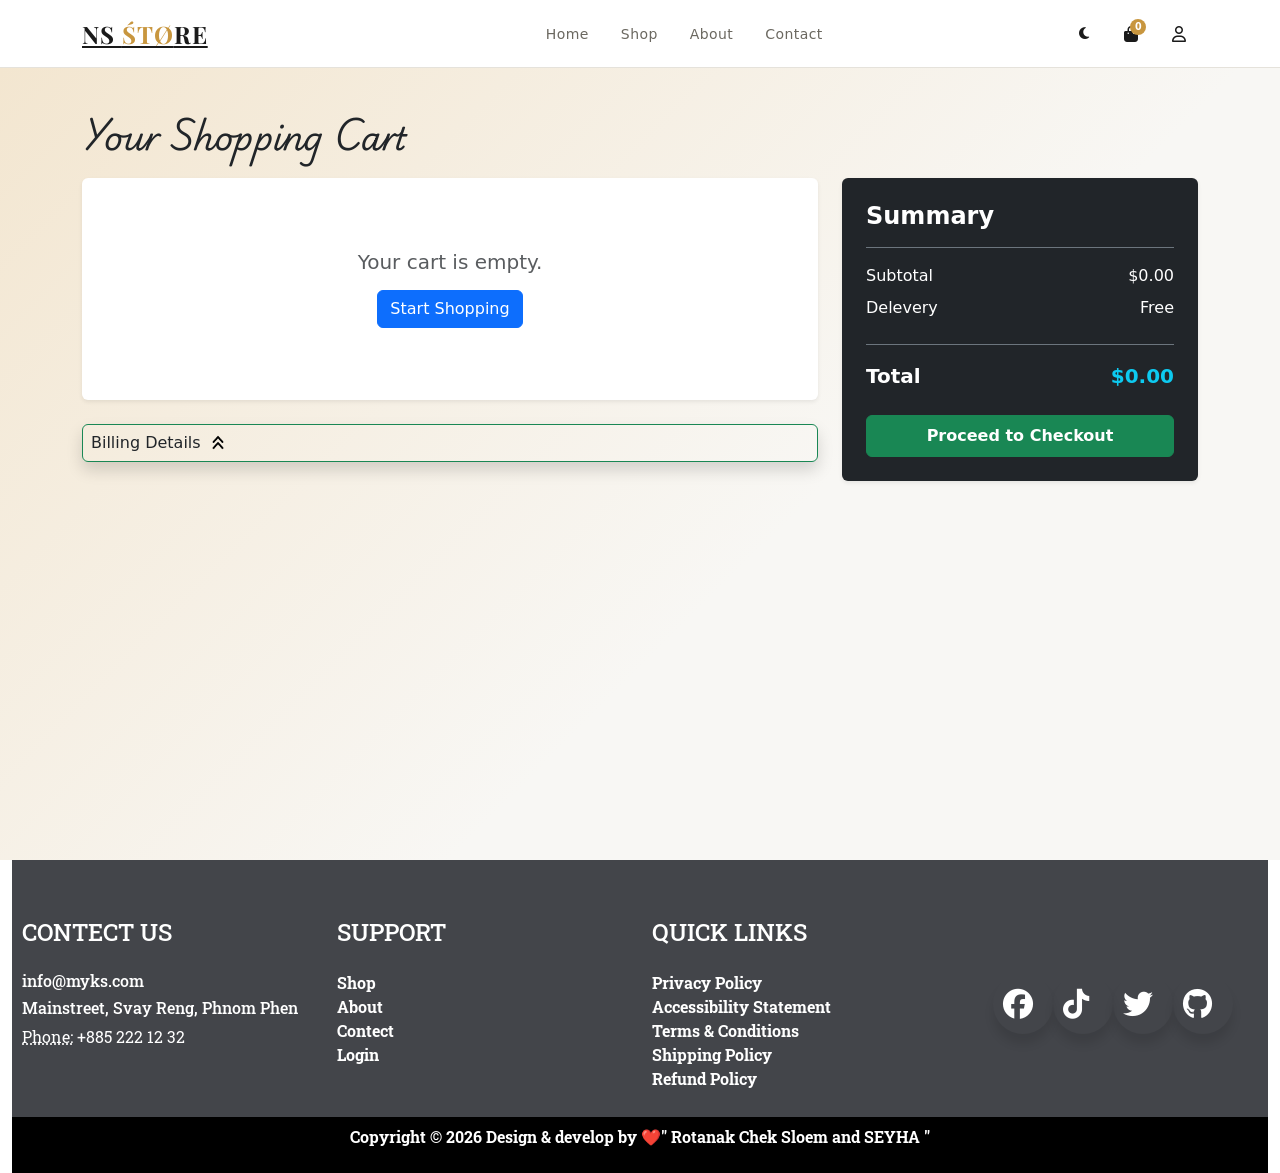
<file: SRC/page/checkout.html>
<!DOCTYPE html>
<html lang="en">
<head>
    <meta charset="UTF-8">
    <meta name="viewport" content="width=device-width, initial-scale=1.0">
    <title>Document</title>
    <link rel="stylesheet" href="/SRC/page/style.css">
    <link rel="stylesheet" href="/SRC/page/about.css">
    <link href="https://cdn.jsdelivr.net/npm/bootstrap@5.3.8/dist/css/bootstrap.min.css" rel="stylesheet" integrity="sha384-sRIl4kxILFvY47J16cr9ZwB07vP4J8+LH7qKQnuqkuIAvNWLzeN8tE5YBujZqJLB" crossorigin="anonymous">
    <script src="https://cdn.jsdelivr.net/npm/bootstrap@5.3.8/dist/js/bootstrap.bundle.min.js" integrity="sha384-FKyoEForCGlyvwx9Hj09JcYn3nv7wiPVlz7YYwJrWVcXK/BmnVDxM+D2scQbITxI" crossorigin="anonymous"></script>
    <link href="https://cdnjs.cloudflare.com/ajax/libs/font-awesome/6.5.0/css/all.min.css" rel="stylesheet" />
    <link href="https://fonts.googleapis.com/css2?family=Playfair+Display:wght@400;600;700&family=Inter:wght@300;400;500;600&display=swap" rel="stylesheet" />
</head>
<body>
    <nav id="navbar" class="navbar navbar-expand-lg">
        <div class="container d-flex align-items-center gap-3 w-100">
            <a href="#" class="nav-brand me-3" onclick="showPage('home')">NS <span>ŚTØ</span>RE </a>
            <div class="search-wrap">
                <div class="search-results" id="searchInput"></div>
            </div>
            <button class="navbar-toggler" type="button" data-bs-toggle="collapse" data-bs-target="#navbarSupportedContent" aria-controls="navbarSupportedContent" aria-expanded="false" aria-label="Toggle navigation">
                <span class="navbar-toggler-icon"></span>
            </button>
            <div class="collapse navbar-collapse" id="navbarSupportedContent">

                <ul class="nav-links    ">
                    <li><a href="/index.html" >Home</a></li>
                    <li><a href="/SRC/page/Products.html">Shop</a></li>
                    <li><a href="/SRC/page/about.html">About</a></li>
                    <li><a href="/index.html">Contact</a></li>
                </ul>
                <div class="nav-icons">
                    <button class="icon-btn theme-toggle" onclick="toggleTheme()" title="Toggle theme">
                    <i class="fa fa-moon" id="themeIcon"></i>
                    </button>
                    <a href="/SRC/page/checkout.html" class="icon-btn" onclick="openCart()" title="Cart">
                        <i class="fa fa-bag-shopping"></i>
                        <span class="badge-pill" id="cartBadge">0</span>
                    </a>
                    <a href="#" data-bs-toggle="modal" data-bs-target="#mymodal" class="icon-btn" title="Sign UP">
                        <i class="fa-regular fa-user"></i>
                    </a>
                </div>
            </div>
            
        </div>
    </nav>

    <section>
        <div class="modal" id="mymodal">
            <div class="modal-dialog modal-dialog-centered modal-lg">
                <div class="modal-content">
                    <div class="modal-header">
                        <h3 class="fw-bold">Form Register *</h3>
                        <button class="btn btn-close" data-bs-dismiss="modal"></button>
                    </div>
                    <div class="modal-body">
                            <form class="Register-form">
                            <div class="row">
                                <div class="col">
                                    <label for="firstname" class="form-label">First name *</label>
                                    <input type="text" class="form-control" aria-label="First Name" id="firstname">
                                </div>
                                <div class="col">
                                    <label for="Lastname" class="form-label">Last name *</label>
                                    <input type="text" class="form-control" aria-label="Last name" id="Lastname">
                                </div>
                                <div class="mb-3">
                                    <label for="Username" class="form-label">Username *</label>
                                    <input type="text" class="form-control" id="Username">
                                </div>
                                <div class="mb-3">
                                    <label for="Email" class="form-label">Email *</label>
                                    <input type="email" class="form-control" placeholder="emailName@gmail.com" id="Email">
                                </div>
                                <div class="mb-3">
                                    <label for="password" class="form-label">Password *</label>
                                    <input type="password" class="form-control" placeholder="abc/123/#@" id="password">
                                </div>
                                <div class="mb-3">
                                    <label for="ConfirmPassword" class="form-label" >Confirm Password *</label>
                                    <input type="password" class="form-control" id="ConfirmPassword" placeholder="The same password">
                                </div>
                            </div>
                            <div class=" mb-3 d-flex justify-content-center align-items-center">
                                <button class="btn fw-bold btn-primary mx-1 w-50" type="submit">Register</button>
                            </div>
                        </form>
                    </div>
                </div>
            </div>
        </div>
    </section>

    <section class="hero">
        <section>
            <main class="container mt-5 mb-5">
                <h2 class=" fw-bold mb-4">Your Shopping Cart</h2>
                
                <div class="row g-4">
                    <div class="col-lg-8">
                        <div class="card border-0 shadow-sm">
                            <div class="card-body p-4" id="cartContainer">

                            </div>
                        </div>
                        <div class="payment-info mt-4 border border-success border-1 rounded-2 shadow">
                            <p class="h6 mt-2 ms-2"  data-bs-toggle="collapse" data-bs-target="#payment">Billing Details <img src="/SRC/Assect/image/up-arrrows.png" class="d-bock ms-2" alt=""></p>
                            <!-- <button class="btn btn-outline-primary mb-4 mt-4 fw-bold" data-bs-toggle="collapse" data-bs-target="#payment" >Billing Details <img src="/SRC/Assect/image/up-arrrows.png" class="d-bock" alt="">   </button> -->
                            <div class="collapse" id="payment">
                                <div class="col-12">
                                    <!-- <form action="" id="CheckOut-form" class="checkout-form">
                                        <div class="mb-2">
                                            <label class="form-label">Name *</label>
                                            <input type="text" class="form-control" aria-label="First Name" id="name" >
                                        </div>
                                        <div class="mb-2">
                                            <label class="form-label">Email *</label>
                                            <input type="email" class="form-control" id="email" >
                                        </div>
                                        <div class="mb-2">
                                            <label class="form-label">Address *</label>
                                            <input type="text" class="form-control" id="address" required>
                                        </div>
                                        <div class="mb-2">
                                            <label class="form-label">County *</label>
                                            <select class="form-select" id="County" required>
                                                <option value="Cambodia">Cambodia *</option>
                                                <option value="Indonesia">Indonesia *</option>
                                                <option value="Brunei">Brunei *</option>
                                                <option value="Laos">Laos *</option>
                                                <option value="Malaysia">Malaysia *</option>
                                                <option value="Myanmar">Myanmar (Burma) *</option>
                                                <option value="Philippines">Philippines *</option>
                                                <option value="Thailand">Thailand (ចោរ) *</option>
                                                <option value="Vietnam">Vietnam *</option>
                                                <option value="Timor-Leste">Timor-Leste (East Timor) *</option>      
                                            </select> 
                                        </div>
                                        <div class="mb-2">
                                            <label class="form-label">Phone Number *</label>
                                            <input type="number" class="form-control" id="Phone" required>
                                        </div>
                                        <div class="mb-4">
                                            <label for="date" class="form-label">Date *</label>
                                            <input type="date" class="form-control" id="date" required>
                                        </div>
            
                                    </form> -->

                                    <form action="" id="FromBilling" >
                                        <div class="mb-3 mt-3">
                                            <label class="form-label">Name *</label>
                                            <input type="text" class="form-control" id="name" placeholder="Enter Your name" >
                                        </div>
                                        <div class="mb-3 mt-3">
                                            <label class="form-label">Phone *</label>
                                            <input type="number" class="form-control" id="phone" placeholder="Enter Your phone" >
                                        </div>
                                        <div class="row">
                                            <div class="col-6">
                                                <label class="form-label">Gender *</label>
                                                <select class="form-select" id="gender" >
                                                    <option value="" selected >Select Gender</option>
                                                    <option value="Phone">Male</option>
                                                    <option value="Computer">Female</option>
                                                </select>
                                            </div>
                                            <div class="col-6">
                                                <label class="form-label ">Date *</label>
                                                <input type="date" class="form-control" id="date" placeholder="Date" >
                                            </div>
                                        </div>
                                        <div class="mb-3 mt-3">
                                            <label class="form-label">Bank *</label>
                                            <select class="form-select" id="PayBnak" >
                                                <option value="" selected >Select Bank</option>
                                                <option value="ABA">ABA</option>
                                                <option value="ACLEDA">ACLEDA</option>
                                                <option value="KHQR">KHQR</option>
                                            </select>
                                        </div>
                                        <div class="mb-3 mt-3">
                                            <label class="form-label">Email *</label>
                                            <input type="email" class="form-control" id="email" placeholder="Enter Your email" >
                                        </div>
                                        <div class="mb-2">
                                            <input type="checkbox" >
                                            <label class="form-label mb-2">I have read agreed to the terms and conditions</label>
                                        </div>
                                    </form>
                                </div>
                            </div>
                        </div>

                    </div>
                    <div class="toast-container position-fixed bottom-0 end-0 p-3">
                        <div id="cartToast" class="toast align-items-center text-bg-warning border-0" role="alert" aria-live="assertive" aria-atomic="true">
                            <div class="d-flex">
                                <div class="toast-body">Add some items to your cart first! 🥺</div>
                                <button type="button" class="btn-close btn-close-white me-2 m-auto" data-bs-dismiss="toast" aria-label="Close"></button>
                            </div>
                        </div>
                    </div>
                    <div class="col-lg-4">
                        <div class="card border-0 shadow-sm bg-dark text-white">
                            <div class="card-body p-4">
                                <h4 class="fw-bold border-bottom border-secondary pb-3 mb-3">Summary</h4>
                                <div class="d-flex justify-content-between mb-2">
                                    <span>Subtotal</span>
                                    <span id="subtotalDisplay">$0.00</span>
                                </div>
                                <div class="d-flex justify-content-between mb-4">
                                    <span>Delevery</span>
                                    <span>Free</span>
                                </div>
                                <div class="d-flex justify-content-between border-top border-secondary pt-3 mb-4">
                                    <span class="fs-5 fw-bold">Total</span>
                                    <span class="fs-5 fw-bold text-info" id="totalDisplay">$0.00</span>
                                </div>
                                <div> 
                                    <button class="btn btn-success w-100 py-2 fw-bold" data-bs-toggle="modal" data-bs-target="#mypayment" onclick="checkout()">Proceed to Checkout</button>
                                </div>
                            </div>
                        </div>
                    </div>
                </div>
            </main>
        </section>
    </section>

    <section>
        <div class="modal" id="mypayment">
            <div class="modal-dialog modal-dialog-centered modal-lg">
                <div class="modal-content">
                    <div class="modal-header">
                        <h3 class="fw-bold">My Payment *</h3>
                        <button class="btn btn-close" data-bs-dismiss="modal"></button>
                    </div>
                    <div class="modal-body">
                        <div class="cover-payment">
                            <div class="payment-header w-50 m-auto border border-1 shadow-sm p-4 rounded-2">
                                <div class="d-flex justify-content-center align-items-center">
                                    <img src="/SRC/Assect/image/check.png" class="payment-logo" alt="">
                                </div>
                                <h4 class="text-success text-center">Payment Successful!</h4>
                                <p class="text-center">Your payment has been proseed Successful.you whil recive a confirmation email shortly.</p> <hr>
                                <div class="cover-price p-2 border border-1 rounded-2 shadow-sm">
                                    <h6>Amount <span id="payprice"></span></h6>
                                    <h6>Quantity <span id="payqty"></span></h6>
                                    <h6>Ref Number <span id="ref"></span></h6>
                                    <h6>Payment Method <span id="userbank"></span></h6>
                                    <h6>Date <span id="userdate"></span></h6>
                                    <h6>Merchant <span class="nav-brand ">NS <span>ŚTØ</span>RE</a></span></h6>
                                    <h6>Shander Name <span id="username"></span></h6>
                                    <h6>Shander Phone <span id="userphone"></span></h6>
                                    
                                </div>
                                <div class="gmail-payment border-1 border rounded-2 mt-4 bg-light">
                                    <h6 class="p-2"><i class="fa-solid fa-envelope-circle-check "></i> Email: <span id="useremail"></span></h6>
                                </div>
                            </div>
                        </div>
                    </div>
                    <div class="m-auto mb-2 d-flex">    
                        <button class="btn btn-primary w-100 m-auto me-4" onclick="Print()" id="btnPrint">Print</button>
                        <button class="btn btn-danger w-100 m-auto me-4" onclick="payments()">Clear</button>
                    </div>
                </div>
            </div>
        </div>
    </section>

    <section class="footer">
        <div class="container-fluid">
            <footer>
                <address>
                    <div class="row mt-5">
                        <div class="col-12 col-md-6 col-lg-3">
                            <div class="footer-1 mb-2">
                                <h4 class="mb-4">CONTECT US</h4>
                                <h6>info@myks.com </h6>
                                <h6>Mainstreet, Svay Reng, Phnom Phen</h6>
                                <abbr title="Phone">Phone:</abbr> +885 222 12 32
                            </div>
                        </div>
                        <div class="col-12 col-md-6 col-lg-3">
                            <div class="footer-2 mb-2">
                                <h4 class="mb-4">SUPPORT</h4>
                                <a href="#show-all">Shop</a> <br>
                                <a href="#about">About</a> <br>
                                <a href="#contect">Contect</a> <br>
                                <a href="#"  data-bs-toggle="modal" data-bs-target="#mymodal">Login</a> <br>
                            </div>
                        </div>
                        <div class="col-12 col-md-6 col-lg-3">
                            <div class="footer-3">
                                <h4 class="mb-4">QUICK LINKS</h4>
                                <a href="">Privacy Policy</a> <br>
                                <a href="">Accessibility Statement</a> <br>
                                <a href="">Terms & Conditions</a> <br>
                                <a href="">Shipping Policy</a> <br>
                                <a href="">Refund Policy</a> <br>
                            </div>
                        </div>
                        <div class="col-12 col-md-6 col-lg-3">
                            <div class="footer-4">
                                <div class="icon-wrapper">
                                    <div class="button Facebook">
                                        <div class="icon"><i class="fa-brands fa-facebook"></i></div>
                                        <span>Facebook</span>
                                    </div>
                                </div>
                                <div class="icon-wrapper">
                                    <div class="button TikTok">
                                        <div class="icon"><i class="fa-brands fa-tiktok"></i></div>
                                        <span>TikTok</span>
                                    </div>
                                </div>
                                <div class="icon-wrapper">
                                    <div class="button twitter">
                                        <div class="icon"><i class="fa-brands fa-twitter"></i></div>
                                        <span>twitter</span>
                                    </div>
                                </div>
                                <div class="icon-wrapper">
                                    <div class="button GitHub">
                                        <div class="icon"><i class="fa-brands fa-github"></i></div>
                                        <span>GitHub</span>
                                    </div>
                                </div>
                            </div>
                        </div>
                    </div>
                </address>
            </footer>
        </div>
        <div class="container-fluid">
            <div class="copyright fw-bold bg-black text-white p-2">
                <p>Copyright &copy 2026 Design & develop by ❤️" Rotanak Chek Sloem and SEYHA "</p>
            </div>
        </div>
    </section>
    <button class="scroll-top-btn" id="scrollTopBtn" onclick="window.scrollTo({top:0,behavior:'smooth'})">
        <img src="/SRC/Assect/image/rocket.png" alt="" class="w-100">
    </button>

<script src="/SRC/page/script.js"></script>
<script src="/SRC/page/addToCart.js"></script>
<script src="/SRC/page/review.js"></script>

</body>
</html>
</file>
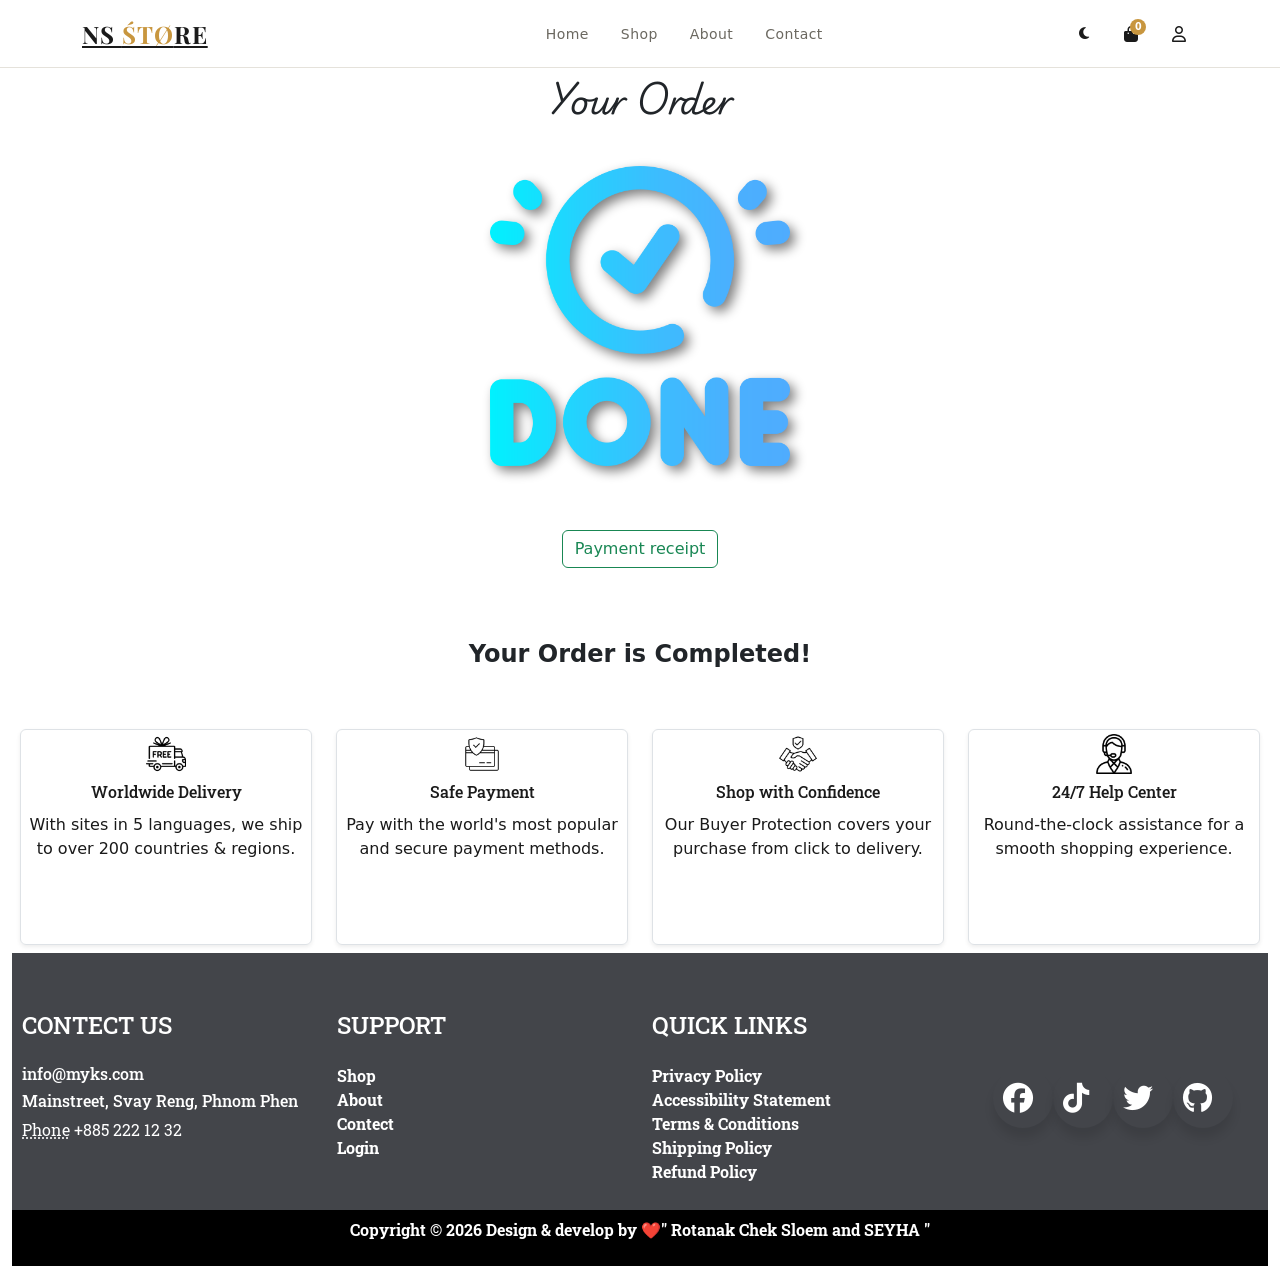
<file: SRC/page/orderComplete.html>
<!DOCTYPE html>
<html lang="en">
<head>
    <meta charset="UTF-8">
    <meta name="viewport" content="width=device-width, initial-scale=1.0">
    <title>NS STORE</title>
    <link rel="stylesheet" href="/SRC/page/style.css">
    <link rel="stylesheet" href="/SRC/page/about.css">
    <link href="https://cdn.jsdelivr.net/npm/bootstrap@5.3.8/dist/css/bootstrap.min.css" rel="stylesheet" integrity="sha384-sRIl4kxILFvY47J16cr9ZwB07vP4J8+LH7qKQnuqkuIAvNWLzeN8tE5YBujZqJLB" crossorigin="anonymous">
    <script src="https://cdn.jsdelivr.net/npm/bootstrap@5.3.8/dist/js/bootstrap.bundle.min.js" integrity="sha384-FKyoEForCGlyvwx9Hj09JcYn3nv7wiPVlz7YYwJrWVcXK/BmnVDxM+D2scQbITxI" crossorigin="anonymous"></script>
    <link href="https://cdnjs.cloudflare.com/ajax/libs/font-awesome/6.5.0/css/all.min.css" rel="stylesheet" />
    <link href="https://fonts.googleapis.com/css2?family=Playfair+Display:wght@400;600;700&family=Inter:wght@300;400;500;600&display=swap" rel="stylesheet" />
</head>
<body>
    <nav id="navbar" class="navbar navbar-expand-lg">
        <div class="container d-flex align-items-center gap-3 w-100">
            <a href="#" class="nav-brand me-3" onclick="showPage('home')">NS <span>ŚTØ</span>RE </a>
            <div class="search-wrap">
                <div class="search-results" id="searchInput"></div>
            </div>
            <button class="navbar-toggler" type="button" data-bs-toggle="collapse" data-bs-target="#navbarSupportedContent" aria-controls="navbarSupportedContent" aria-expanded="false" aria-label="Toggle navigation">
                <span class="navbar-toggler-icon"></span>
            </button>
            <div class="collapse navbar-collapse" id="navbarSupportedContent">

                <ul class="nav-links">
                    <li><a href="/index.html">Home</a></li>
                    <li><a href="/SRC/page/Products.html">Shop</a></li>
                    <li><a href="/SRC/page/about.html">About</a></li>
                    <li><a href="/index.html">Contact</a></li>
                </ul>
                <div class="nav-icons">
                    <button class="icon-btn theme-toggle" onclick="toggleTheme()" title="Toggle theme">
                    <i class="fa fa-moon" id="themeIcon"></i>
                    </button>
                    <a href="/SRC/page/checkout.html" class="icon-btn" onclick="openCart()" title="Cart">
                        <i class="fa fa-bag-shopping"></i>
                        <span class="badge-pill" id="cartBadge">0</span>
                    </a>
                    <a href="#" data-bs-toggle="modal" data-bs-target="#mymodal" class="icon-btn" title="Sign UP">
                        <i class="fa-regular fa-user"></i>
                    </a>
                </div>
            </div>
            
        </div>
    </nav>
    <div class="text-center your-order">
        <h2 class="text-center fw-bold mb-5">Your Order</h2>
    </div>
    <section>
        <!-- <div class="complete-video d-flex justify-content-center align-items-center mb-4">
            <video src="/SRC/Assect/image/art_modified-post_fixed.mp4" muted loop autoplay controls class="shadow rounded-2"></video>
        </div> -->
        <div class="done-logo mb-5">
            <img src="/SRC/Assect/image/done.png"alt="">
        </div>
    </section>

    <section>
        <div class="modal" id="mymodal">
            <div class="modal-dialog modal-dialog-centered modal-lg">
                <div class="modal-content">
                    <div class="modal-header">
                        <h3 class="fw-bold">Form Register *</h3>
                        <button class="btn btn-close" data-bs-dismiss="modal"></button>
                    </div>
                    <div class="modal-body">
                            <form class="Register-form">
                            <div class="row">
                                <div class="col">
                                    <label for="firstname" class="form-label">First name *</label>
                                    <input type="text" class="form-control" aria-label="First Name" id="firstname">
                                </div>
                                <div class="col">
                                    <label for="Lastname" class="form-label">Last name *</label>
                                    <input type="text" class="form-control" aria-label="Last name" id="Lastname">
                                </div>
                                <div class="mb-3">
                                    <label for="Username" class="form-label">Username *</label>
                                    <input type="text" class="form-control" id="Username">
                                </div>
                                <div class="mb-3">
                                    <label for="Email" class="form-label">Email *</label>
                                    <input type="email" class="form-control" placeholder="emailName@gmail.com" id="Email">
                                </div>
                                <div class="mb-3">
                                    <label for="password" class="form-label">Password *</label>
                                    <input type="password" class="form-control" placeholder="abc/123/#@" id="password">
                                </div>
                                <div class="mb-3">
                                    <label for="ConfirmPassword" class="form-label" >Confirm Password *</label>
                                    <input type="password" class="form-control" id="ConfirmPassword" placeholder="The same password">
                                </div>
                            </div>
                            <div class=" mb-3 d-flex justify-content-center align-items-center">
                                <button class="btn fw-bold btn-primary mx-1 w-50" type="submit">Register</button>
                            </div>
                        </form>
                    </div>
                </div>
            </div>
        </div>
    </section>

    <section class="d-flex justify-content-center align-items-center flex-column order-payemnt">
        <div class="text-center mt-3">
            <button class="btn btn-outline-success mb-4" data-bs-toggle="collapse" data-bs-target="#data-payments" onclick="paymentDataDisplay()">Payment receipt</button>
            <h4 class="mt-5 fw-bold mb-4">Your Order is Completed!</h4>
        </div>

        <div class="collapse w-50" id="data-payments">
            <table class="table table-striped border border-1 border-secandery">
                <thead>
                    <tr class="text-center">
                        <th >NS SHOP</th>
                        <th>MY CLIENT</th>
                    </tr>    
                </thead>
                <tbody>
                    <tr>
                        <th>Name </th>
                        <td id="username"></td>
                    </tr>
                    <tr>
                        <th>Email </th>
                        <td id="useremail"></td>
                    </tr>
                    <tr>
                        <th>Phone </th>
                        <td id="userphone"></td>
                    </tr>
                    <tr>
                        <th>Address </th>
                        <td id="useraddress"></td>
                    </tr>
                    <tr>
                        <th>County </th>
                        <td id="usercountry"></td>
                    </tr>
                    <tr>
                        <th>Date </th>
                        <td id="Date"></td>
                    </tr>

                </tbody>
            </table>

        </div>
        
        
    </section>

    <div class="container-fluid">
        <div class="cover-cnter mt-4 reveal">
            <div class="row">
                <div class="col-6 col-md-3">
                    <div class="conter-icon shadow-sm border border-1 border-secandery rounded-2 mt-1 text-show ">
                        <img src="/SRC/Assect/image/free-delivery.png" class="pb-2 pt-1" alt="">
                        <h6>Worldwide Delivery</h6>
                        <p class="p-1">With sites in 5 languages, we ship to over 200 countries & regions.</p>
                    </div>
                </div>
                <div class="col-6 col-md-3">
                    <div class="conter-icon shadow-sm border border-1 border-secandery rounded-2 mt-1  text-show">
                        <img src="/SRC/Assect/image/secure-payment.png" class="pb-2 pt-1" alt="">
                        <h6>Safe Payment</h6>
                        <p class="p-1">Pay with the world's most popular and secure payment methods.</p>
                    </div>
                </div>
                <div class="col-6 col-md-3">
                    <div class="conter-icon shadow-sm border border-1 border-secandery rounded-2 mt-1  text-show">
                        <img src="/SRC/Assect/image/trust.png" class="pb-2 pt-1" alt="">
                        <h6>Shop with Confidence</h6>
                        <p class="p-1">Our Buyer Protection covers your purchase from click to delivery.</p>
                    </div>
                </div>
                <div class="col-6 col-md">
                    <div class="conter-icon shadow-sm border border-1 border-secandery rounded-2 mt-1  text-show">
                        <img src="/SRC/Assect/image/support.png" class="pb-2 pt-1" alt="">
                        <h6>24/7 Help Center</h6>
                        <p class="p-1">Round-the-clock assistance for a smooth shopping experience.</p>
                    </div>
                </div>
            </div>
        </div>
    </div>

    <section class="footer">
        <div class="container-fluid">
            <footer>
                <address>
                    <div class="row mt-5">
                        <div class="col-12 col-md-6 col-lg-3">
                            <div class="footer-1 mb-2">
                                <h4 class="mb-4">CONTECT US</h4>
                                <h6>info@myks.com </h6>
                                <h6>Mainstreet, Svay Reng, Phnom Phen</h6>
                                <abbr title="Phone">Phone</abbr> +885 222 12 32
                            </div>
                        </div>
                        <div class="col-12 col-md-6 col-lg-3">
                            <div class="footer-2 mb-2">
                                <h4 class="mb-4">SUPPORT</h4>
                                <a href="#show-all">Shop</a> <br>
                                <a href="#about">About</a> <br>
                                <a href="#contect">Contect</a> <br>
                                <a href="#"  data-bs-toggle="modal" data-bs-target="#mymodal">Login</a> <br>
                            </div>
                        </div>
                        <div class="col-12 col-md-6 col-lg-3">
                            <div class="footer-3">
                                <h4 class="mb-4">QUICK LINKS</h4>
                                <a href="">Privacy Policy</a> <br>
                                <a href="">Accessibility Statement</a> <br>
                                <a href="">Terms & Conditions</a> <br>
                                <a href="">Shipping Policy</a> <br>
                                <a href="">Refund Policy</a> <br>
                            </div>
                        </div>
                        <div class="col-12 col-md-6 col-lg-3">
                            <div class="footer-4 reveal">
                                <div class="icon-wrapper">
                                    <div class="button Facebook">
                                        <div class="icon"><i class="fa-brands fa-facebook"></i></div>
                                        <span>Facebook</span>
                                    </div>
                                </div>
                                <div class="icon-wrapper">
                                    <div class="button TikTok">
                                        <div class="icon"><i class="fa-brands fa-tiktok"></i></div>
                                        <span>TikTok</span>
                                    </div>
                                </div>
                                <div class="icon-wrapper">
                                    <div class="button twitter">
                                        <div class="icon"><i class="fa-brands fa-twitter"></i></div>
                                        <span>twitter</span>
                                    </div>
                                </div>
                                <div class="icon-wrapper">
                                    <div class="button GitHub">
                                        <div class="icon"><i class="fa-brands fa-github"></i></div>
                                        <span>GitHub</span>
                                    </div>
                                </div>
                            </div>
                        </div>
                    </div>
                </address>
            </footer>
        </div>
        <div class="container-fluid">
            <div class="copyright fw-bold bg-black text-white p-2">
                <p>Copyright &copy 2026 Design & develop by ❤️" Rotanak Chek Sloem and SEYHA "</p>
            </div>
        </div>
    </section>

    <button class="scroll-top-btn" id="scrollTopBtn" onclick="window.scrollTo({top:0,behavior:'smooth'})">
        <img src="/SRC/Assect/image/rocket.png" alt="" class="w-100">
    </button>

    <script src="/SRC/page/script.js"></script>
    <script src="/SRC/page/review.js"></script>
</body>
</html>
</file>
<file: SRC/page/style.css>
@import url('https://fonts.googleapis.com/css2?family=Inter:ital,opsz,wght@0,14..32,100..900;1,14..32,100..900&family=Ole&family=Playwrite+AU+VIC+Guides&display=swap');
@import url('https://fonts.googleapis.com/css2?family=Roboto+Slab:wght@100..900&family=Space+Mono:ital,wght@0,400;0,700;1,400;1,700&display=swap');
@import url('https://fonts.googleapis.com/css2?family=Bricolage+Grotesque:opsz,wght@12..96,200..800&family=Roboto+Slab:wght@100..900&display=swap');
*, *::before, *::after { box-sizing: border-box; }
html { scroll-behavior: smooth; }
body {
    font-family: 'Inter', sans-serif;
    background: var(--clr-bg);
    color: var(--clr-text);
    transition: background var(--transition), color var(--transition);
    margin: 0;
}
a { 
    color: inherit; 
    text-decoration: none; 
}   
img { 
    display: block; 
    width: 100%; 
}
:root {
    --clr-bg:        #F8F7F4;
    --clr-surface:   #FFFFFF;
    --clr-border:    #E5E2DB;
    --clr-text:      #1A1A1A;
    --clr-muted:     #6B6860;
    --clr-accent:    #C8963E;
    --clr-accent-lt: #F3E6D0;
    --clr-tag:       #EEF0F8;
    --nav-h:         68px;
    --radius:        10px;
    --shadow:        0 2px 16px rgba(0,0,0,.08);
    --transition:    .28s cubic-bezier(.4,0,.2,1);
    }
    [data-theme="dark"] {
    --clr-bg:        #111210;
    --clr-surface:   #1C1C1A;
    --clr-border:    #2E2E2B; 
    --clr-text:      #F0EDE8;
    --clr-muted:     #9E9B94;
    --clr-accent:    #D4A44C;
    --clr-accent-lt: #2A2216;
    --clr-tag:       #1F2130;
    --shadow:        0 2px 20px rgba(0,0,0,.45);
    }

#navbar {
    position: fixed; 
    top: 0; 
    left: 0; 
    right: 0; 
    z-index: 1000;
    height: var(--nav-h);
    background: var(--clr-surface);
    border-bottom: 1px solid var(--clr-border);
    transition: background var(--transition), box-shadow var(--transition);
    display: flex; 
    align-items: center;
}
#navbar.scrolled { box-shadow: var(--shadow); }
.nav-brand {
    font-family: 'Playfair Display', serif;
    font-size: 1.5rem; 
    font-weight: 700;
    letter-spacing: .04em;
    color: var(--clr-text);
}
.nav-brand span { 
    color: var(--clr-accent); 
}
.nav-links { 
    display: flex; 
    gap: 2rem; 
    list-style: none; 
    margin: 0; 
    padding: 0; 
}
.nav-links a {
    font-size: .875rem; 
    font-weight: 500; 
    text-decoration: none;
    letter-spacing: .03em;
    color: var(--clr-muted);
    transition: color var(--transition);
    position: relative;
}
.nav-links a::after {
    content: ''; 
    position: absolute; 
    bottom: -4px; 
    left: 0; 
    right: 0;
    height: 1.5px; 
    background: var(--clr-accent);
    transform: scaleX(0); 
    transition: transform var(--transition);
}
.nav-links a:hover, .nav-links a.active { 
    color: var(--clr-text); 
}
.nav-links a:hover::after, .nav-links a.active::after { 
    transform: scaleX(1); 
}
.poster-carousel img {
    width: 100%;
    height: 70vh;
    object-fit: cover;
    background-position: center ;
}
.search-wrap {
    position: relative;
    flex: 1; 
    max-width: 320px; 
    margin: 0 1.5rem;
}
.search-wrap input {
    width: 100%;
    padding: .42rem 1rem .42rem 2.4rem;
    border: 1px solid var(--clr-border);
    border-radius: 50px;
    background: var(--clr-bg);
    color: var(--clr-text);
    font-size: .825rem;
    transition: border-color var(--transition), background var(--transition);
    outline: none;
}
.search-wrap input:focus { border-color: var(--clr-accent); }
.search-wrap .si { position: absolute; left: .75rem; top: 50%; transform: translateY(-50%); color: var(--clr-muted); font-size: .8rem; }
.search-results {
    position: absolute; top: calc(100% + 6px); left: 0; right: 0;
    background: var(--clr-surface);
    border: 1px solid var(--clr-border);
    border-radius: var(--radius);
    box-shadow: var(--shadow);
    max-height: 300px; overflow-y: auto;
    display: none; z-index: 200;
}
/* Scroll btn */
.scroll-top-btn {
    position: fixed; 
    bottom: 24px; 
    left: 24px; 
    z-index: 500;
    width: 40px; 
    height: 40px; 
    border-radius: 50%;
    background: var(--clr-accent); 
    color: #fff;
    border: none; 
    cursor: pointer; 
    font-size: .9rem;
    display: flex; 
    align-items: center; 
    justify-content: center;
    opacity: 0; 
    pointer-events: none;
    transition: opacity var(--transition);
    box-shadow: var(--shadow);
    transition: all 0.4s ease-in;
    transform: rotate(180deg);
}
.scroll-top-btn.show { 
    opacity: 1; 
    pointer-events: all; 
}
.scroll-top-btn:hover img {
    transform: rotate(180deg);
    transition: 0.6s ease;
}

.nav-icons { 
    display: flex; 
    align-items: center; 
    gap: .6rem; 
    margin-left: auto; }
.icon-btn {
    position: relative; width: 38px; height: 38px;
    border: none; 
    background: none; 
    cursor: pointer;
    color: var(--clr-text);
    border-radius: 50%;
    display: flex; 
    align-items: center; 
    justify-content: center;
    transition: background var(--transition);
    font-size: 1rem;
}
.icon-btn:hover { background: var(--clr-accent-lt); }
.badge-pill {
    position: absolute; top: 4px; 
    right: 4px;
    background: var(--clr-accent);
    color: #fff;
    font-size: .6rem; 
    font-weight: 700;
    min-width: 16px; 
    height: 16px;
    border-radius: 50%;
    display: flex; 
    align-items: center; 
    justify-content: center;
    line-height: 1;
}

/* Dark */
/* Dark toggle */
.theme-toggle { font-size: .85rem; }

/* poster header */
.poster {
    min-height: 88vh;
    background: linear-gradient(135deg, var(--clr-accent-lt) 0%, var(--clr-bg) 60%);
    display: flex; align-items: center;
    overflow: hidden; position: relative;
}
.section-label {
    font-size: .7rem; font-weight: 700;
    letter-spacing: .18em; 
    text-transform: uppercase;
    color: var(--clr-accent);
}
.poster-title {
    font-family: 'Playfair Display', serif;
    font-size: clamp(2.4rem, 6vw, 5rem);
    font-weight: 700; 
    line-height: 1.1;
    color: var(--clr-text);
}
.poster-title em { 
    color: var(--clr-accent); 
    font-style: italic; }
.poster-sub {
    font-size: 1.05rem; 
    color: var(--clr-muted); 
    max-width: 420px;
    margin-top: 1.2rem; 
    line-height: 1.7;
}
.customer {
    color:var(--clr-muted);
}
.text-show {
    color:var(--clr-text);
    z-index: 99;
    position: relative;
}
.section-label {
    color:var(--clr-text);
}
.btn-gold {
    background: var(--clr-accent);
    color: #fff;
    border: none;
    padding: .75rem 2rem;
    border-radius: 50px;
    font-weight: 600; font-size: .9rem;
    cursor: pointer;
    transition: filter var(--transition), 
    transform var(--transition);
}
.btn-gold:hover { 
    filter: brightness(1.12); 
    transform: translateY(-2px); 
}
.btn-outline-gold {
    background: transparent;
    color: var(--clr-accent);
    border: 1.5px solid var(--clr-accent);
    padding: .75rem 2rem;
    border-radius: 50px;
    font-weight: 600; font-size: .9rem;
    cursor: pointer;
    transition: background 
    var(--transition), 
    color var(--transition);
}
.btn-outline-gold:hover { 
    background: var(--clr-accent); 
    color: #fff; 
}
/* Floating shapes */
.poster-shape {
    position: absolute; 
    border-radius: 50%;
    background: var(--clr-accent);
    opacity: .08; 
    pointer-events: none;
}
.hs1 { 
    width: 400px;
    height: 400px;
    top: -120px; 
    right: -80px; 
}
.hs2 { 
    width: 200px; 
    height: 200px; 
    bottom: 60px; 
    right: 200px; 
}
/* catecory */
.cat-pill {
    display: inline-block;
    padding: .45rem 1.1rem;
    border: 1.5px solid var(--clr-border);
    border-radius: 50px;
    font-size: .8rem; 
    font-weight: 500;
    cursor: pointer;
    background: var(--clr-surface);
    color: var(--clr-muted);
    transition: all var(--transition);
}
.cat-pill.active, .cat-pill:hover {
    background: var(--clr-accent);
    border-color: var(--clr-accent);
    color: #fff;
}
.hero {
    margin-top: var(--nav-h);
    min-height: 88vh;
    background: linear-gradient(135deg, var(--clr-accent-lt) 0%, var(--clr-bg) 60%);
    overflow: hidden; 
    position: relative;
}
.hero-title {
    font-family: 'Playfair Display', serif;
    font-size: clamp(2.4rem, 6vw, 5rem);
    font-weight: 700; 
    line-height: 1.1;
    color: var(--clr-text);
}
.hero-title em { 
    color: var(--clr-accent); 
    font-style: italic; 
}
.hero-sub {
    font-size: 1.05rem; 
    color: var(--clr-muted); 
    max-width: 420px;
    margin-top: 1.2rem; 
    line-height: 1.7;
}
.btn-gold {
    background: var(--clr-accent);
    color: #fff;
    border: none;
    padding: .75rem 2rem;
    border-radius: 50px;
    font-weight: 600; 
    font-size: .9rem;
    cursor: pointer;
    transition: filter var(--transition), transform var(--transition);
}
/* section style */
.cat-pill {
    display: inline-block;
    padding: .45rem 1.1rem;
    border: 1.5px solid var(--clr-border);
    border-radius: 50px;
    font-size: .8rem; 
    font-weight: 500;
    cursor: pointer;
    background: var(--clr-surface);
    color: var(--clr-muted);
    transition: all var(--transition);
    }
    .cat-pill.active, .cat-pill:hover {
    background: var(--clr-accent);
    border-color: var(--clr-accent);
    color: #fff;
}
/* cart products style */
.cover-poster-header ul li img {
    width: 25px;
}
.cover-poster-header ul li {
    list-style-type: none;
}
.card_hover {
    overflow: hidden;
    background-color: #9E9B94;
    z-index: 99;
}
.card_hover img{
    width: 100%;
    height: 15vw;
    object-fit: cover;
    transition: 0.4s;
}
.card_text .btn-chose i {
    font-size: 1rem;
}
.card_text {
    background-color: #F8F7F4;
    z-index: 99;
    position: relative;
}

.card_hover-reviw {
    overflow: hidden;
    background-color: #9E9B94;
    z-index: 99;
}
.card_hover-reviw img{
    width: 100%;
    height: 10vw;
    object-fit: cover;
    transition: 0.4s;
}
.card_text-reviw , .card-title-reviw {
    font-size: 0.9rem;
}
.card_text-reviw {
    background-color: #f4f5f5;
    z-index: 99;
    position: relative;
}
.card_hover .card-title, .card-price {
    font-size: 1.2vw;
    color: #43454a;
} 
.card_hover-reviw:hover  img {
    transform: scale(1.1);
}
.card_hover:hover  img {
    transform: scale(1.1);
}
@media screen and (Max-width:700px) {
    .card_hover ,.card_hover-reviw img{
        width: 100%;
        height: 35vw;
    }
}

.reveal {
    opacity: 0;
    transform: translateY(50px);
    transition: all 0.6s ease-out;
}
.reveal.active {
    opacity: 1;
    transform: translateY(0);
}
/* Price range */
.price-range{
    position: relative;
    z-index: 99;
    text-align: left;
}
.value-scroll {
    width: 100px;
    border-radius: 10px;
    background: linear-gradient(45deg,greenyellow,orange);
    box-shadow: 2px 2px 1px rgba(128, 128, 128, 0.267);
}
input[type="range"]{
    cursor: pointer;
    appearance: none;
    width: 13vw;
    height: 6px;
    background-color: yellowgreen;
    border-radius: 10px;
}
@media screen and (max-width: 1000px) {
    input[type="range"]{
        text-align: center;
        width: 80%;
        height: 10px;
    }
}
.circel::-webkit-slider-thumb {
    appearance: none;
    width: 25px;
    height: 25px;
    border-radius: 50%;
    background: linear-gradient(45deg, rgba(245, 238, 23, 0.918)50%, rgba(120, 243, 99, 0.89)50%);
    transition: all 0.6s ease-in;
}
.circel::-webkit-slider-thumb:hover {
    transform: rotate(360deg);
}

.cart-img { 
    width: 80px; 
    height: 80px; 
    object-fit: cover; 
    border-radius: 8px; 
}
.qty-btn { 
    width: 35px; 
    height: 35px; 
    padding: 0; 
    display: flex; 
    align-items: center; 
    justify-content: center; 
}

/* poster show  */
.big-image{
    height:640px;
    object-fit:cover;
}
.custom-card{
    border:none;
    border-radius:15px;
    overflow: hidden;
}
.card h3{
    font-weight:bold;
}
.card-body img {
    position: relative;
    bottom: 0;
}
@media(max-width:992px){
    .big-image{
        height:450px;
    }
}
@media(max-width:768px){
    .big-image{
        height:300px;
    }
    .card h3{
        font-size:22px;
    }
    .card h6{
        font-size:14px;
    }
}

.bg-1::before {
    content: '';
    background-color: rgba(113, 241, 244, 0.367);
    width: 200px;
    height: 200px;
    position: absolute;
    top: -30px;
    right: -30px;
    border-radius: 50%;
    z-index: 0;
}
.bg-2::before {
    content: '';
    background-color:#c9c7c359;
    width: 200px;
    height: 200px;
    position: absolute;
    bottom: -30px;
    left: -30px;
    border-radius: 50%;
    z-index: 0;
}
.bg-3::before {
    content: '';
    background-color: rgba(113, 241, 244, 0.367);
    width: 200px;
    height: 200px;
    position: absolute;
    top: -30px;
    right: -30px;
    border-radius: 50%;
    z-index: 0;
}
.bg-4::before {
    content: '';
    background-color:#c9c7c359;
    width: 200px;
    height: 200px;
    position: absolute;
    bottom: -80px;
    left: 20px;
    border-radius: 50%;
    z-index: 0;
}
.banner{
    position:relative;
    border-radius:12px;
    overflow:hidden;
    min-height:240px;
    padding:30px;
    display:flex;
    justify-content:space-between;
    align-items:center;
}
.banner-big{
    min-height:590px;
}
.banner img{
    position:absolute;
    right:15px;
    bottom:0;
    max-width:100%;
    transition: all 0.4s ease-in-out;
}
.banner-big img{
    max-width:60%;
}
.content{
    position:relative;
    z-index:2;
    max-width:55%;
}
.banner h1{
    font-size:48px;
    font-weight:700;
}

.banner h2{
    font-size:36px;
    font-weight:700;
}

.banner p{
    color:#555;
}

.bg1{
    background:#dfe5ff;
}

.bg2{
    background:#d7efff;
}
.bg3{
    background:#fdebdc;
}
.bg4{
    background:#e5f8f8;
}
.bg5{
    background:#eadcff;
}
.btn{
    padding:10px 22px;
    border-radius:6px;
}
.bg1 img {
    max-width: 60%;
}
.bg2 img {
    max-width: 45%;
}
.bg3 img {
    max-width: 50%;
}
.bg4 img {
    max-width: 60%;
}
.bg5 img {
    max-width: 50%;
}
.banner:hover img {
    transform: scale(1.1);
}

.cover-poster-1 {
    background: linear-gradient(to top, rgba(0,0,0,0.4)50%,rgba(0,0,0,0.4)50%),url("https://images.lifestyleasia.com/wp-content/uploads/sites/6/2022/08/03193439/GettyImages-1388143619-1350x900.jpg");
    width: 100%;
    height: 50vh;
    display: flex;
    flex-direction: column;
    justify-content: center;
    align-items: center;
    background-position: center;
    object-fit: cover;
}
.cover-poster {
    background: linear-gradient(to top, rgba(0,0,0,0.3)60%,rgba(0,0,0,0.3)60%),url("https://ae-pic-a1.aliexpress-media.com/kf/S575a9bbd49d541a9976cd2e5063d1dbbj.jpg");
    width: 100%;
    height: 60vh;   
    display: flex;
    flex-direction: column;
    justify-content: center;
    align-items: center;
    background-position: center;
    object-fit: cover;
}
.cover-poster .poster-caption {
    width: 50%;
    height: auto;
    color: white;
} 
.cover-poster-1 .poster-caption {
    width: 50%;
    height: auto;
    color: white;
} 
/* cover-porster-products */
.poster-products > img {
    width: 165px;
    margin: auto;
}
/* bast saller  */
.bast-saller-poster > img {
    width: 100%;
    height: 14vw;
    transition: all 0.3s ease;
}
@media screen and (max-width: 770px) {
    .bast-saller-poster > img {
        width: 100%;
        height: 30vw;
    }
}
.bast-saller-poster h6 > img {
    float: right;
    width: 45px;
    padding: 2px;
    transition: all 0.2s ease-out;
}
.bast-saller-poster:hover h6 > img{
    transform: translateY(-50px) rotate(90deg);}
.bast-saller-poster {
    height: auto;
    overflow: hidden;
    transition: all 0.4 ease-in;
}
.bast-saller-poster:hover img {
    cursor: pointer;
    transform: scale(0.95);
}
/* poster review page */
.poster-slide {
    background: linear-gradient(to top, rgba(0,0,0,0.4)50%,rgba(0,0,0,0.4)50%),url("https://r.fashionunited.com/MRBvWx-y-Bzaa1EjqIGxv7poe1JRc8x9hXT6_yhgsek/resize:fill:1164:0:0/gravity:ce/quality:70/aHR0cHM6Ly9mYXNoaW9udW5pdGVkLmNvbS9pbWcvdXBsb2FkLzIwMjQvMDMvMjkvaW1hZ2UwMDAwMy1ob3ItM2R1aTV3aXItMjAyNC0wMy0yOS5qcGVn");
    width: 100%;
    background-position: center;
    height: 80vh;
    object-fit: cover;
    display: flex;
    justify-content: center;
    align-items: center ;
}
.poster-slide h1 {
    font-family: "Modak", system-ui;
    font-weight: 500;
    font-style: normal;
}
.user-reviws .reviw p {
    color: #a49e9e;
    font-family: "Syne Mono", monospace;
    font-style: normal;
}
.user-reviws img {
    width: 50px;
}
.user-reviws .star-view i{
    font-size: 0.6rem;
}
.modal-img img {
    width: 30vw;
    height: 25vw;
}
@media screen and (max-width:700px) {
    .modal-img img {
        width: 25vw;
        height: 40vw;
    }
}
.product-show-Share a {
    padding-left: 20px;
    font-size: 1.6rem;
}

.card-product-view img{
    width: 25vw;
    height: 18vw;
    object-fit: cover;
}
.card-product-view{
    display: flex;
    justify-content: space-evenly;
    padding: 10px;
}
.card-product-view .name, .view-card-title {
    font-family: "Roboto Slab", serif;
    font-optical-sizing: auto;
}
.card-product-view .price {
    font-family:Impact, Haettenschweiler, 'Arial Narrow Bold', sans-serif;
    font-size: 1.2rem;
}  

.view-card-title img {
    width: 30px;
    transition: all 0.6s ease-in;
    transform: translateX(0px);
}
.view-card-title:hover img {
    transform: translateX(35px);
}
/* .loading {
    width: 98%;
    height: 10px;
    position: relative;
    bottom: 1px;
}
.loading .line-box {
    width: 99%;
    height:6px;
    border: 2px solid cadetblue;
    border-radius: 15px;
    box-shadow: #acf52f;
}
.loading .line-box .line {
    height: 5px;
    border-radius: 15px;
    background-image: linear-gradient(to right,rgba(255, 0, 0, 0.688),rgba(255, 255, 0, 0.458),rgba(0, 255, 0, 0.764));
    animation: loading 3s forwards cubic-bezier(0,0,0,0);
}
@keyframes  loading {
    0%{
        width: 0%;
    }
    100%{
        width: 100%;
    }
} */
/* contect me */
form {
    width: 60%;
    margin: auto;
    position: relative;
    z-index: 99;
}
.btn-send{
    width: 200px;
    height: auto;
    margin-bottom: 60px;
    margin-top: 10px;
    border-radius: 20px;
    background-color: #0e2136;
    color: white;
    transition: all 0.2s ease;
}
.btn-send:hover{
    background-color: #f2f7f4;
    color: #0e2136;
}
.cover-cnter {
    text-align: center;
    padding: 0.5rem;
}
.new-blog{
    font-family: "Modak", system-ui;
    font-size: 2rem;
    text-align: center;
}

.conter-icon {
    width: auto;
    height: 24vh;
}
@media screen and (max-width: 1000px) {
    .conter-icon {
        width: auto;
        height: 210px;
    }
}
.conter-icon img{
    width: 40px;
    transition: all 0.2s ease-in;
    margin: auto;
}
.conter-icon h6 {
    font-family: "Roboto Slab", serif;
    font-optical-sizing: auto;
}
.conter-icon:hover img {
    transform: scale(1.05);
}
.Show-btn-All {
    position: relative;
    z-index: 99;
}
.cover-show {
    width: 100%;
    height: auto;
    background-color: #f2f2ed;  
}
.poster-promotion {
    background: var(--clr-surface);
}
.poster-new > img {
    width: 100%;
    height: 10vw;
    transition: all 0.3s ease;
}
@media screen and (max-width: 780px) {
    .poster-new > img {
        width: 100%;
        height: 35vw;
    }
}
.poster-new h6 > img {
    width: 50px;
    padding: 2px;
    transform: rotate(-10deg);
    transition: all 0.2s ease-out;
}
.poster-new:hover h6 > img{
    transform: rotate(20deg);
}
.poster-new {
    width: 100%;
    height: auto;
    overflow: hidden;
    transition: all 0.4 ease-in;
}
.poster-new:hover img {
    cursor: pointer;
    transform: scale(0.95);
}

footer {
    background-color: #43454a;
    color: white;
    padding: 10px;

    font-family: "Roboto Slab", serif;
    font-optical-sizing: auto;
}
footer a {
    text-decoration: none;
    color: white;
    font-size: 1rem;
    font-family: "Roboto Slab", serif;
    font-optical-sizing: auto;
    font-weight: bold;
    position: relative;
    z-index: 99;
}
footer h6 {
    font-size: 1rem;
}
.cover-footer {
    text-align: center;
    line-height: 0.72;
    padding: 10px;
}
.cover-footer .line {
    color: #f2f7f4;
}
.footer-2 a:hover {
    text-decoration: underline;
    transition: all 0.4s ease;
}
.footer-3 a:hover {
    text-decoration: underline;
    transition: all 0.4s ease;
}
.footer-4 {
    display: flex;
    width: 100%;
    height: 100%;
    justify-content: center;
    align-items: center;
}
.icon-wrapper .button {
    height: 60px;
    width: 60px;
    float: left;
    border-radius: 50px;
    cursor: pointer;
    overflow: hidden;
    box-shadow: 0px 10px 10px rgba(0, 0, 0, 0.1);
    transition: all 0.3s ease-out;      
}
.icon-wrapper .button .icon {
    display: inline-block;
    height: 60px;
    width: 60px;
    border-radius: 50px;
    line-height: 50px;
    box-sizing: border-box;
    /* text-align: center; */
}
.icon-wrapper .button:hover {
    width: 11vw;
}
.icon-wrapper .Facebook:hover .icon {
    background-color: blue;
}
.icon-wrapper .TikTok:hover .icon {
    background-color: black;
}
.icon-wrapper .twitter:hover .icon {
    background-color: blue;
}
.icon-wrapper .GitHub:hover .icon {
    background-color: black;
}
.icon-wrapper .button .icon i{
    font-size: 30px;
    font-weight: 500;
    line-height: 60px;
    margin-left: 10px;
}
.icon-wrapper .button span {
    font-size: 1.2rem;
    font-size: 500;
    /* line-height: 60px; */
}
.copyright {
    text-align: center;
    font-size: 1rem;
    background-color: #43454a;
    font-family: "Roboto Slab", serif;
    font-optical-sizing: auto;
}
/* checkout page */
.payment-info p {
    cursor: pointer;
    display: flex;
}
.payment-info img {
    width: 1.4vw;
    transition: all 0.3s ease-in;
}
.payment-info:hover img {
    transform: rotate(180deg);
}
/* mouse animation */
mouse{
    position: absolute;
    width: 4px;
    height: 4px;
    border-radius: 50%;
    background-image: radial-gradient(circle, red, pink,darkviolet );
    pointer-events: none;
    animation: animate 1s linear forwards;
}
@keyframes animate
{
    0%{
        opacity: 1;
        transform: translate(0, 0);
    }
    100%{
        opacity: 0;
        transform: translate(var(--x), var(--y));
    }
}
h2 {
    font-family: "Playwrite AU TAS", cursive;
    font-optical-sizing: auto;
    font-weight: 700;
}
</file>
<file: SRC/page/about.css>
@import url('https://fonts.googleapis.com/css2?family=Inter:ital,opsz,wght@0,14..32,100..900;1,14..32,100..900&family=Ole&family=Playwrite+AU+VIC+Guides&display=swap');
@import url('https://fonts.googleapis.com/css2?family=Roboto+Slab:wght@100..900&family=Space+Mono:ital,wght@0,400;0,700;1,400;1,700&display=swap');
@import url('https://fonts.googleapis.com/css2?family=Bricolage+Grotesque:opsz,wght@12..96,200..800&family=Roboto+Slab:wght@100..900&display=swap');
@import url('https://fonts.googleapis.com/css2?family=Bungee&family=Cormorant+Garamond:ital,wght@0,300..700;1,300..700&family=Playwrite+AU+TAS:wght@100..400&display=swap');
.cover-template img {
    width: 25px;
}
.cover-template .icon-1 h5{
    display: flex;
    flex-direction: column;
    align-items: center;
    justify-content: center;
    margin: auto;
    
}
.cover-template h5 {
    border: 1px solid gray;
    border-radius: 5px;
    width: 300px;
    height: 9vh;
    transition: 0.4s ease-out;
    box-shadow: 1px 1px 2px 2px #ccc;
}
.cover-template h5:hover {
    transform: scale(1.05);
}
.build-cover {
    background-color: rgba(155, 196, 254, 0.23);
    backdrop-filter: blur(5px);
    box-shadow: 3px 3px 3px rgba(161, 151, 151, 0.356);
    border-radius: 20px;
    border-top: 1px solid rgba(255, 255, 255,0.2);
    border-left: 1px solid rgba(255, 255, 255,0.4);
    height: auto;
    padding: 1rem;
}
.header-product {
    font-family: "Roboto Slab", serif;
    font-optical-sizing: auto;
    font-weight: bold;
}
.build-cover .build-img{
    width: 150px;
    margin: auto;
    border-radius: 60px 60px 0px 60px;
    object-fit: contain;
}
.build-cover .title h6{
    font-family: "Playwrite AU VIC Guides", cursive;
    font-weight: 400;
    font-style: normal;
    letter-spacing: 2px;
}
.build-cover .title {
    padding: 5px;
    text-align: center;
}
.cover-build {
    background-color: rgba(128, 128, 128, 0);
    padding: 2rem;
}

.cover-brand {
    height: 30vh;
    display: flex;
    justify-content: center;
    align-items: center;
}
 .brand-wrapper {
    margin: 0 auto;
    width: 90%;
    overflow: hidden;
    mask-image: linear-gradient(
        to right,
        transparent,
        #000 20%,
        #000 80%,
        transparent
    );

}
.wrapper {
    display: flex;
    align-items: center;
    width: max-content;
    animation: scroll 30s linear infinite;
}
.wrapper:hover {
    animation-play-state: paused;
}
@keyframes scroll {
    to {
        transform: translateX(-50%);
    }
}

.logo {
    flex-shrink: 0;
    margin-right: 2rem;
}
/* OrderComplete page */
.your-order {
    margin-top: 80px;
}
.done-logo {
    display: flex;
    justify-content: center;
    align-items: center;
}
.done-logo img {
    width: 300px;
    height: auto;
    filter: drop-shadow(5px 5px 6px gray);
}
table td {
    width: 50%;
}
.order-payemnt {
    z-index: 99;
    position: relative;
}
.payments {
    font-family: 'Playfair Display', serif;
    font-size: 1.5rem; 
    font-weight: 700;
    letter-spacing: .04em;
    color: var(--clr-text);
}
.payments span { 
    color: var(--clr-accent); 
}
/* textStyle */
.teams {
    font-family: "Bungee", sans-serif;
    font-weight: 400;
    font-style: normal;
}
.poster-title h1 {
    font-family: "Bungee", sans-serif;
    font-weight: 600;
    font-style: normal;
}
.about-us-title p {
    font-family: "Playwrite AU TAS", cursive;
    font-optical-sizing: auto;
    font-style: normal;
}

/* payment */
.modal-body table th {
    border-right: 2px solid gray;
}
.modal-body table th:nth-child(2){
    border: none;
}
.payment-logo {
    width: 40px;
}
.cover-price {
    background-color: #cccccc6d;
}
.cover-price h6 > span {
    font-size: 1rem;
    float: right;
}
</file>
